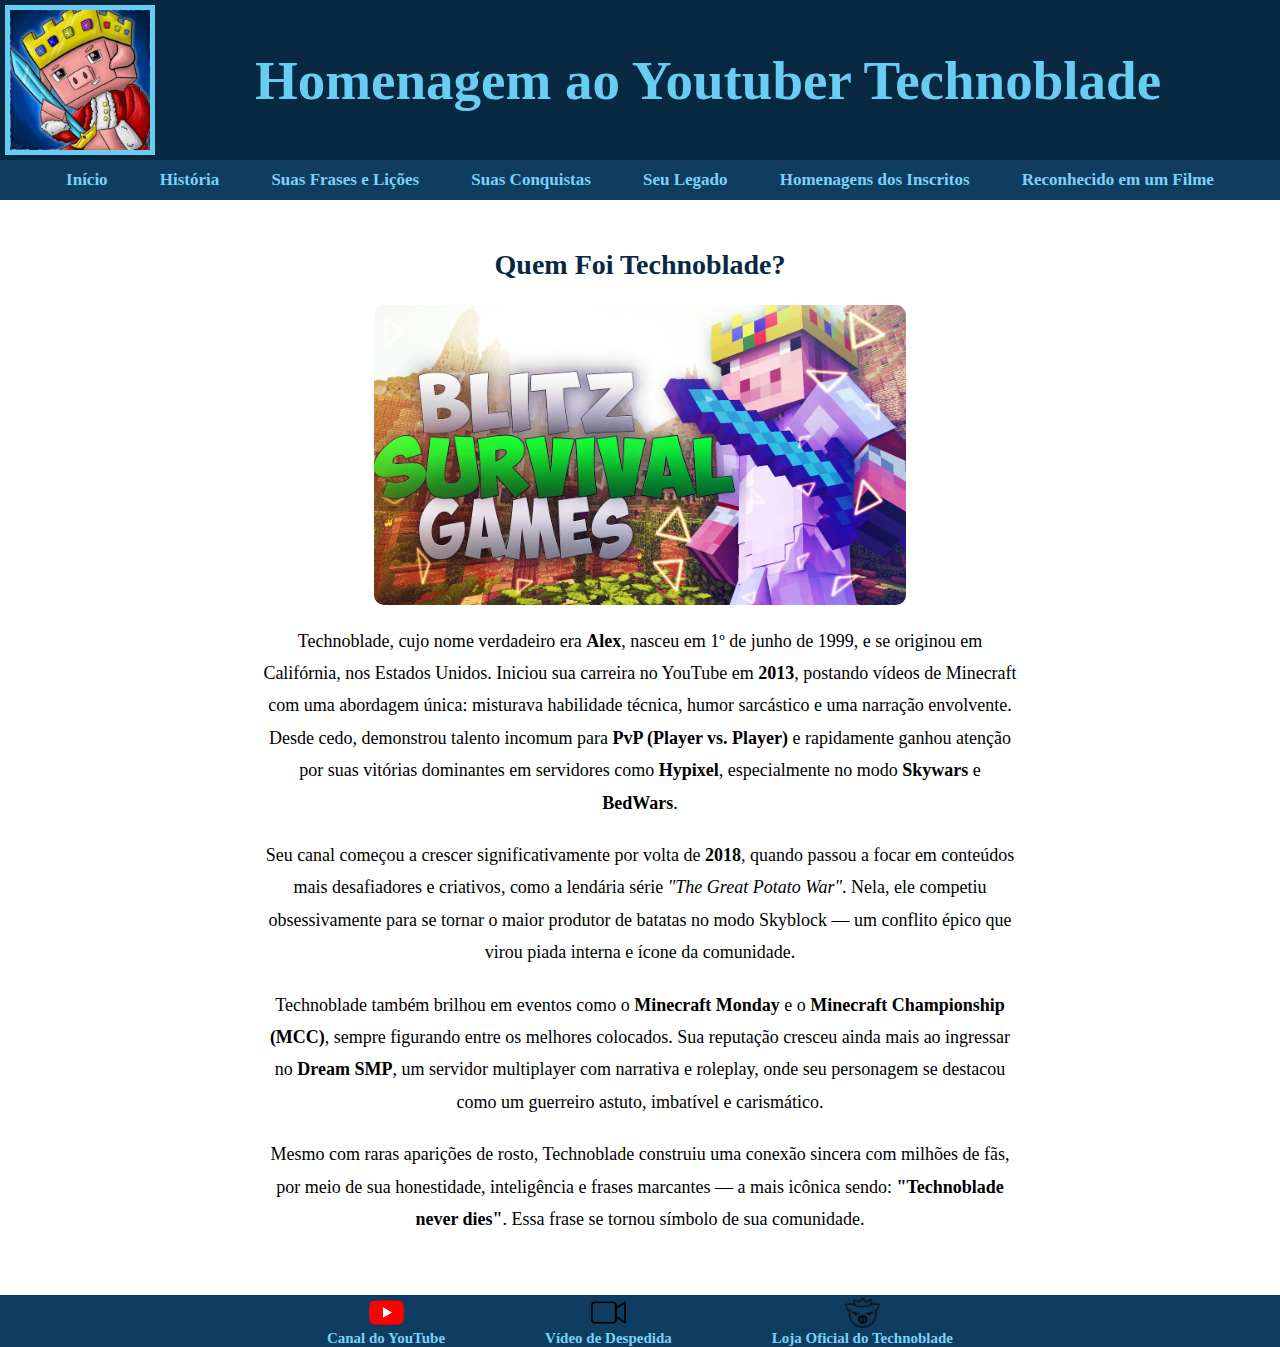
<file: index.html>
<!DOCTYPE html>
<html lang="en">
<head>
    <meta charset="UTF-8">
    <meta name="viewport" content="width=device-width, initial-scale=1.0">
    <title>Technoblade Never Dies - Homenagem</title>
    <link rel="stylesheet" href="./css/estilos.css">
</head>
<body>
    <header>
        <div class="header-content">
        <img src="./img/Technoblade.webp" alt="Foto de Technoblade com sua coroa" class="img-header">
        <h1>Homenagem ao Youtuber Technoblade</h1>
        </div>
    </header>
    <nav>
        <ul>
            <li><a href="./codigo/sobre.html">Início</a></li>
            <li><a href="#">História</a></li>
            <li><a href="./codigo/frases.html">Suas Frases e Lições</a></li>
            <li><a href="./codigo/conquistas.html">Suas Conquistas</a></li>
            <li><a href="./codigo/legado.html">Seu Legado</a></li>
            <li><a href="./codigo/homenagens.html">Homenagens dos Inscritos</a></li>
            <li><a href="./codigo/filme.html">Reconhecido em um Filme</a></li>
        </ul>
    </nav>
    <main>
        <section>
            <h2>Quem Foi Technoblade?</h2>
            <img src="./img/maxresdefault.jpg" alt="Imagem de Technoblade"class="img-section">
                <p class="center">
                Technoblade, cujo nome verdadeiro era <strong>Alex</strong>, nasceu em 1º de junho de 1999, e se originou em Califórnia, nos Estados Unidos. Iniciou sua carreira no YouTube em <strong>2013</strong>, postando vídeos de Minecraft com uma abordagem única: misturava habilidade técnica, humor sarcástico e uma narração envolvente. Desde cedo, demonstrou talento incomum para <strong>PvP (Player vs. Player)</strong> e rapidamente ganhou atenção por suas vitórias dominantes em servidores como <strong>Hypixel</strong>, especialmente no modo <strong>Skywars</strong> e <strong>BedWars</strong>.
                </p>

                <p class="center">
                Seu canal começou a crescer significativamente por volta de <strong>2018</strong>, quando passou a focar em conteúdos mais desafiadores e criativos, como a lendária série <em>"The Great Potato War"</em>. Nela, ele competiu obsessivamente para se tornar o maior produtor de batatas no modo Skyblock — um conflito épico que virou piada interna e ícone da comunidade.
                </p>

                <p class="center">
                Technoblade também brilhou em eventos como o <strong>Minecraft Monday</strong> e o <strong>Minecraft Championship (MCC)</strong>, sempre figurando entre os melhores colocados. Sua reputação cresceu ainda mais ao ingressar no <strong>Dream SMP</strong>, um servidor multiplayer com narrativa e roleplay, onde seu personagem se destacou como um guerreiro astuto, imbatível e carismático.
                </p>

                <p class="center">
                Mesmo com raras aparições de rosto, Technoblade construiu uma conexão sincera com milhões de fãs, por meio de sua honestidade, inteligência e frases marcantes — a mais icônica sendo: <strong>"Technoblade never dies"</strong>. Essa frase se tornou símbolo de sua comunidade.
                </p>
        </section>
    </main>
    <footer class="footer-img">
        <a href="https://www.youtube.com/c/Technoblade" title="Canal do YouTube">
        <img src="./img/youtube.png" alt="YouTube">
            <h4>Canal do YouTube</h4>
        </a>
        <a href="https://www.youtube.com/watch?v=DPMluEVUqS0" title="Vídeo de Despedida">
        <img src="./img/Video_camera_icon.png" alt="Vídeo de despedida">
            <h4>Vídeo de Despedida</h4>
        </a>
        <a href="https://technoblade.com/" title="Loja de Mercadorias">
        <img src="./img/loja.png" alt="Loja">
            <h4>Loja Oficial do Technoblade</h4>
        </a>
    </footer>

</body>
</html>
</file>
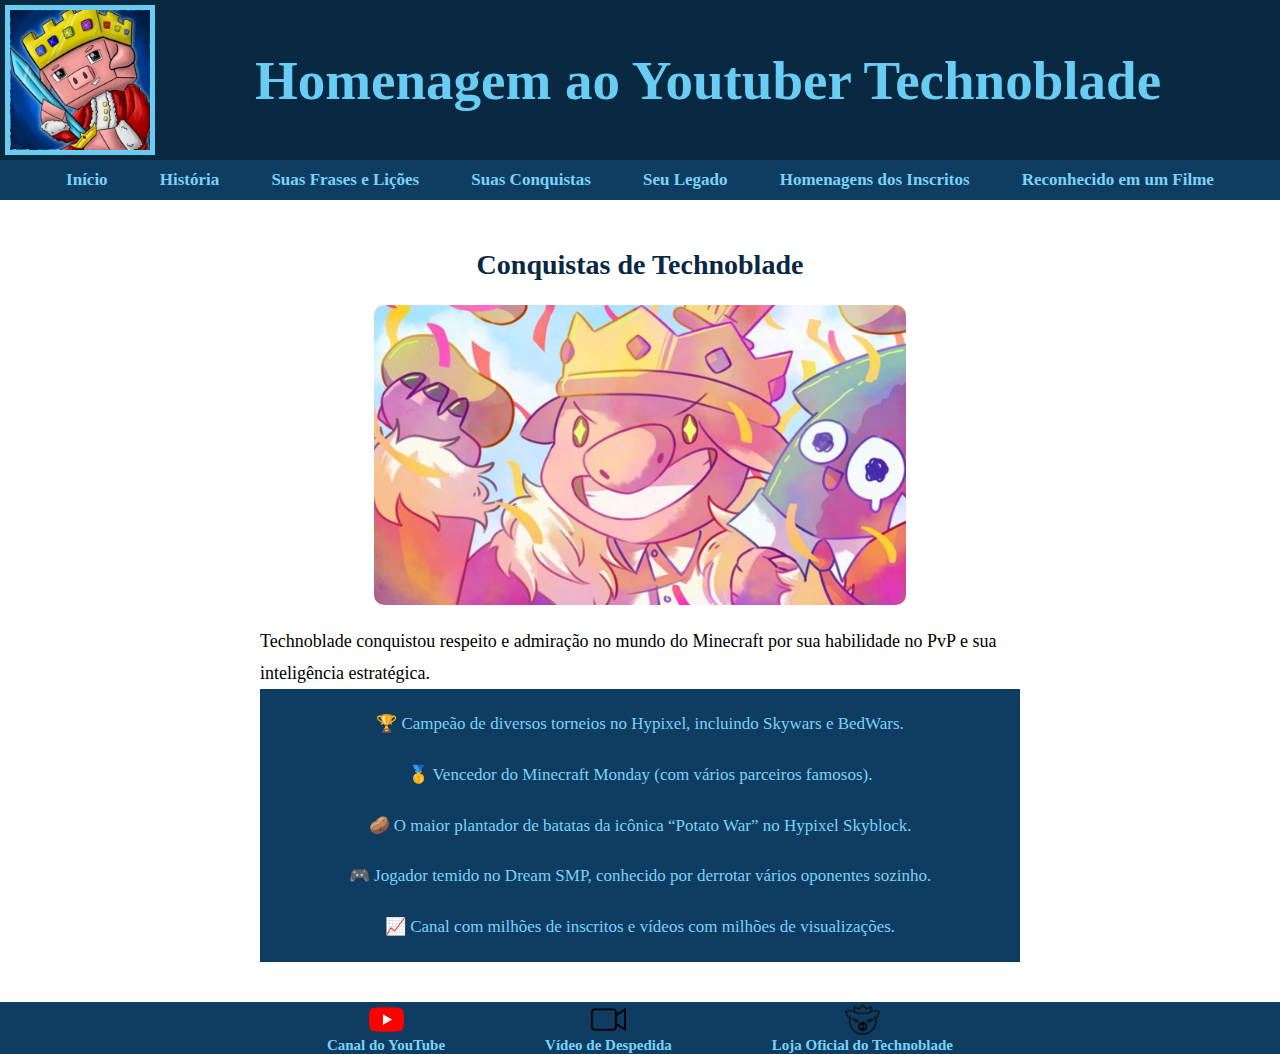
<file: codigo/conquistas.html>
<!DOCTYPE html>
<html lang="en">
<head>
    <meta charset="UTF-8">
    <meta name="viewport" content="width=device-width, initial-scale=1.0">
    <title>Technoblade Never Dies - Homenagem</title>
    <link rel="stylesheet" href="../css/estilos.css">
</head>
<body>
    <header>
        <div class="header-content">
        <img src="../img/Technoblade.webp" alt="Foto de Technoblade com sua coroa" class="img-header">
        <h1>Homenagem ao Youtuber Technoblade</h1>
        </div>
    </header>
    <nav>
        <ul>
            <li><a href="sobre.html">Início</a></li>
            <li><a href="../index.html">História</a></li>
            <li><a href="frases.html">Suas Frases e Lições</a></li>
            <li><a href="conquistas.html">Suas Conquistas</a></li>
            <li><a href="legado.html">Seu Legado</a></li>
            <li><a href="homenagens.html">Homenagens dos Inscritos</a></li>
            <li><a href="filme.html">Reconhecido em um Filme</a></li>
        </ul>
    </nav>
    <main>
        <h2>Conquistas de Technoblade</h2>
        <img src="../img/Technoblade-potato war.jpg" alt="Imagem de Technoblade e o 'Potato War'" class="img-section">
        <p>Technoblade conquistou respeito e admiração no mundo do Minecraft por sua habilidade no PvP e sua inteligência estratégica.</p>
        <ul class="lista-horizontal">
        <li>🏆 Campeão de diversos torneios no Hypixel, incluindo Skywars e BedWars.</li>
        <li>🥇 Vencedor do Minecraft Monday (com vários parceiros famosos).</li>
        <li>🥔 O maior plantador de batatas da icônica “Potato War” no Hypixel Skyblock.</li>
        <li>🎮 Jogador temido no Dream SMP, conhecido por derrotar vários oponentes sozinho.</li>
        <li>📈 Canal com milhões de inscritos e vídeos com milhões de visualizações.</li>
        </ul>
    </main>
    <footer class="footer-img">
        <a href="https://www.youtube.com/c/Technoblade" title="Canal do YouTube">
        <img src="../img/youtube.png" alt="YouTube">
            <h4>Canal do YouTube</h4>
        </a>
        <a href="https://www.youtube.com/watch?v=DPMluEVUqS0" title="Vídeo de Despedida">
        <img src="../img/Video_camera_icon.png" alt="Vídeo de despedida">
            <h4>Vídeo de Despedida</h4>
        </a>
        <a href="https://technoblade.com/" title="Loja de Mercadorias">
        <img src="../img/loja.png" alt="Loja">
            <h4>Loja Oficial do Technoblade</h4>
        </a>
    </footer>

</body>
</html>
</file>
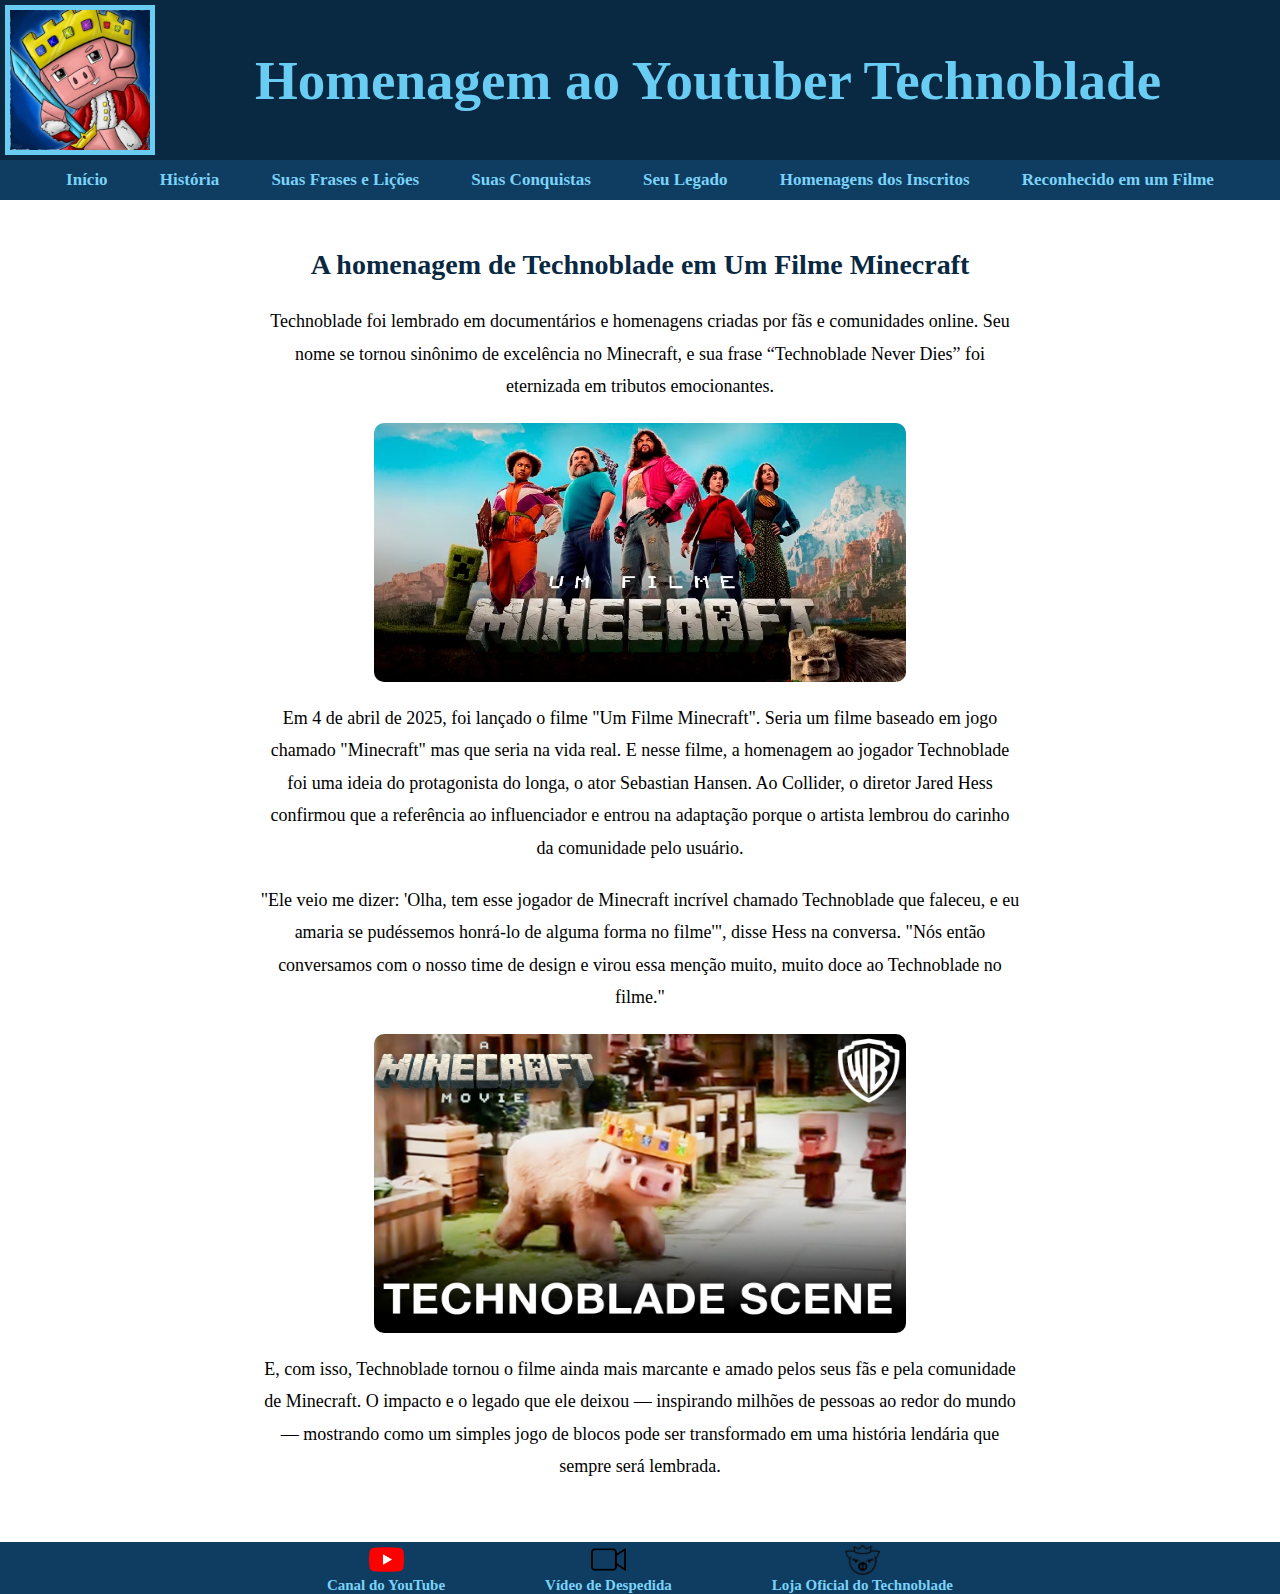
<file: codigo/filme.html>
<!DOCTYPE html>
<html lang="en">
<head>
    <meta charset="UTF-8">
    <meta name="viewport" content="width=device-width, initial-scale=1.0">
    <title>Technoblade Never Dies - Homenagem</title>
    <link rel="stylesheet" href="../css/estilos.css">
</head>
<body>
    <header>
        <div class="header-content">
        <img src="../img/Technoblade.webp" alt="Foto de Technoblade com sua coroa" class="img-header">
        <h1>Homenagem ao Youtuber Technoblade</h1>
        </div>
    </header>
    <nav>
        <ul>
            <li><a href="sobre.html">Início</a></li>
            <li><a href="../index.html">História</a></li>
            <li><a href="frases.html">Suas Frases e Lições</a></li>
            <li><a href="conquistas.html">Suas Conquistas</a></li>
            <li><a href="legado.html">Seu Legado</a></li>
            <li><a href="homenagens.html">Homenagens dos Inscritos</a></li>
            <li><a href="filme.html">Reconhecido em um Filme</a></li>
        </ul>
    </nav>
        <main>
            <h2>A homenagem de Technoblade em Um Filme Minecraft</h2>
            <p class="center">Technoblade foi lembrado em documentários e homenagens criadas por fãs e comunidades online. Seu nome se tornou sinônimo de excelência no Minecraft, e sua frase “Technoblade Never Dies” foi eternizada em tributos emocionantes.</p>

            <img src="../img/Um Filme Minecraft.avif" alt="Imagem de Um Filme Minecraft" class="img-section">

            <p class="center">Em 4 de abril de 2025, foi lançado o filme "Um Filme Minecraft". Seria um filme baseado em jogo chamado "Minecraft" mas que seria na vida real. E nesse filme, a homenagem ao jogador Technoblade foi uma ideia do protagonista do longa, o ator Sebastian Hansen. Ao Collider, o diretor Jared Hess confirmou que a referência ao influenciador e entrou na adaptação porque o artista lembrou do carinho da comunidade pelo usuário.</p>

            <p class="center">"Ele veio me dizer: 'Olha, tem esse jogador de Minecraft incrível chamado Technoblade que faleceu, e eu amaria se pudéssemos honrá-lo de alguma forma no filme'", disse Hess na conversa. "Nós então conversamos com o nosso time de design e virou essa menção muito, muito doce ao Technoblade no filme."</p>

            <img src="../img/Homenagem do Technoblade no filme.jpg" alt="Homenagem ao Technoblade no Filme" class="img-section">

            <p class="center">E, com isso, Technoblade tornou o filme ainda mais marcante e amado pelos seus fãs e pela comunidade de Minecraft. O impacto e o legado que ele deixou — inspirando milhões de pessoas ao redor do mundo — mostrando como um simples jogo de blocos pode ser transformado em uma história lendária que sempre será lembrada. </p>
        </main>
    <footer class="footer-img">
        <a href="https://www.youtube.com/c/Technoblade" title="Canal do YouTube">
        <img src="../img/youtube.png" alt="YouTube">
            <h4>Canal do YouTube</h4>
        </a>
        <a href="https://www.youtube.com/watch?v=DPMluEVUqS0" title="Vídeo de Despedida">
        <img src="../img/Video_camera_icon.png" alt="Vídeo de despedida">
            <h4>Vídeo de Despedida</h4>
        </a>
        <a href="https://technoblade.com/" title="Loja de Mercadorias">
        <img src="../img/loja.png" alt="Loja">
            <h4>Loja Oficial do Technoblade</h4>
        </a>
    </footer>

</body>
</html>
</file>
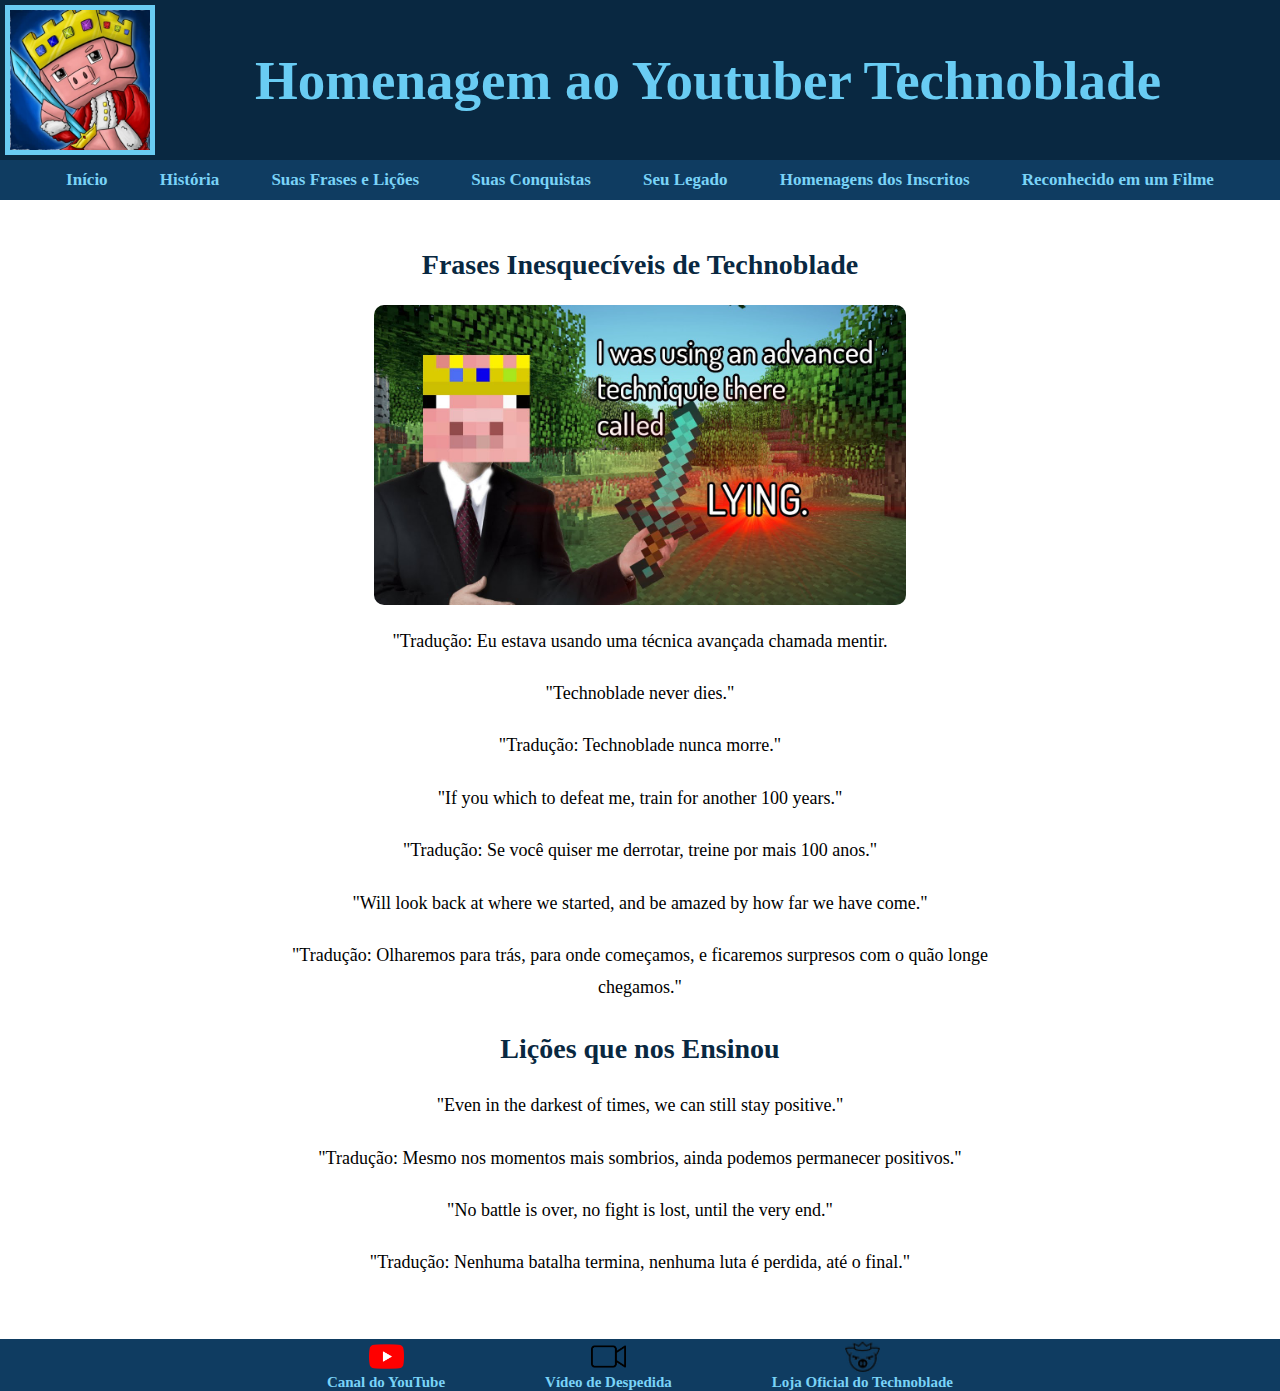
<file: codigo/frases.html>
<!DOCTYPE html>
<html lang="en">
<head>
  <meta charset="UTF-8">
  <title>Technoblade Never Dies - Homenagem</title>
  <link rel="stylesheet" href="../css/estilos.css">
</head>
<body>
  <header>
    <div class="header-content">
      <img src="../img/Technoblade.webp" alt="Imagem de Technoblade" class="img-header">
      <h1>Homenagem ao Youtuber Technoblade</h1>
    </div>
  </header>

  <nav>
    <ul>
      <li><a href="sobre.html">Início</a></li>
      <li><a href="../index.html">História</a></li>
      <li><a href="frases.html">Suas Frases e Lições</a></li>
      <li><a href="conquistas.html">Suas Conquistas</a></li>
      <li><a href="legado.html">Seu Legado</a></li>
      <li><a href="homenagens.html">Homenagens dos Inscritos</a></li>
      <li><a href="filme.html">Reconhecido em um Filme</a></li>
    </ul>
  </nav>

  <main>
    <h2>Frases Inesquecíveis de Technoblade</h2>
    <img src="../img/Technoblade-frase.jpg" alt="Frase de Technoblade" class="img-section">
    <p class="center">"Tradução: Eu estava usando uma técnica avançada chamada mentir.</p>
    <p class="center">"Technoblade never dies."</p>
    <p class="center">"Tradução: Technoblade nunca morre."</p>
    <p class="center">"If you which to defeat me, train for another 100 years."</p>
    <p class="center">"Tradução: Se você quiser me derrotar, treine por mais 100 anos."</p>
    <p class="center">"Will look back at where we started, and be amazed by how far we have come."</p>
    <p class="center">"Tradução: Olharemos para trás, para onde começamos, e ficaremos surpresos com o quão longe chegamos."</p>
    
    <h2>Lições que nos Ensinou</h2>
    <p class="center">"Even in the darkest of times, we can still stay positive."</p>
    <p class="center">"Tradução: Mesmo nos momentos mais sombrios, ainda podemos permanecer positivos."</p>
    <p class="center">"No battle is over, no fight is lost, until the very end."</p>
    <p class="center">"Tradução: Nenhuma batalha termina, nenhuma luta é perdida, até o final."</p>
  </main>

  <footer class="footer-img">
    <a href="https://www.youtube.com/c/Technoblade"><img src="../img/youtube.png" alt="YouTube"><h4>Canal do YouTube</h4></a>
    <a href="https://www.youtube.com/watch?v=DPMluEVUqS0"><img src="../img/Video_camera_icon.png" alt="Vídeo de despedida"><h4>Vídeo de Despedida</h4></a>
    <a href="https://technoblade.com/"><img src="../img/loja.png" alt="Loja"><h4>Loja Oficial do Technoblade</h4></a>
  </footer>
</body>
</html>
</file>
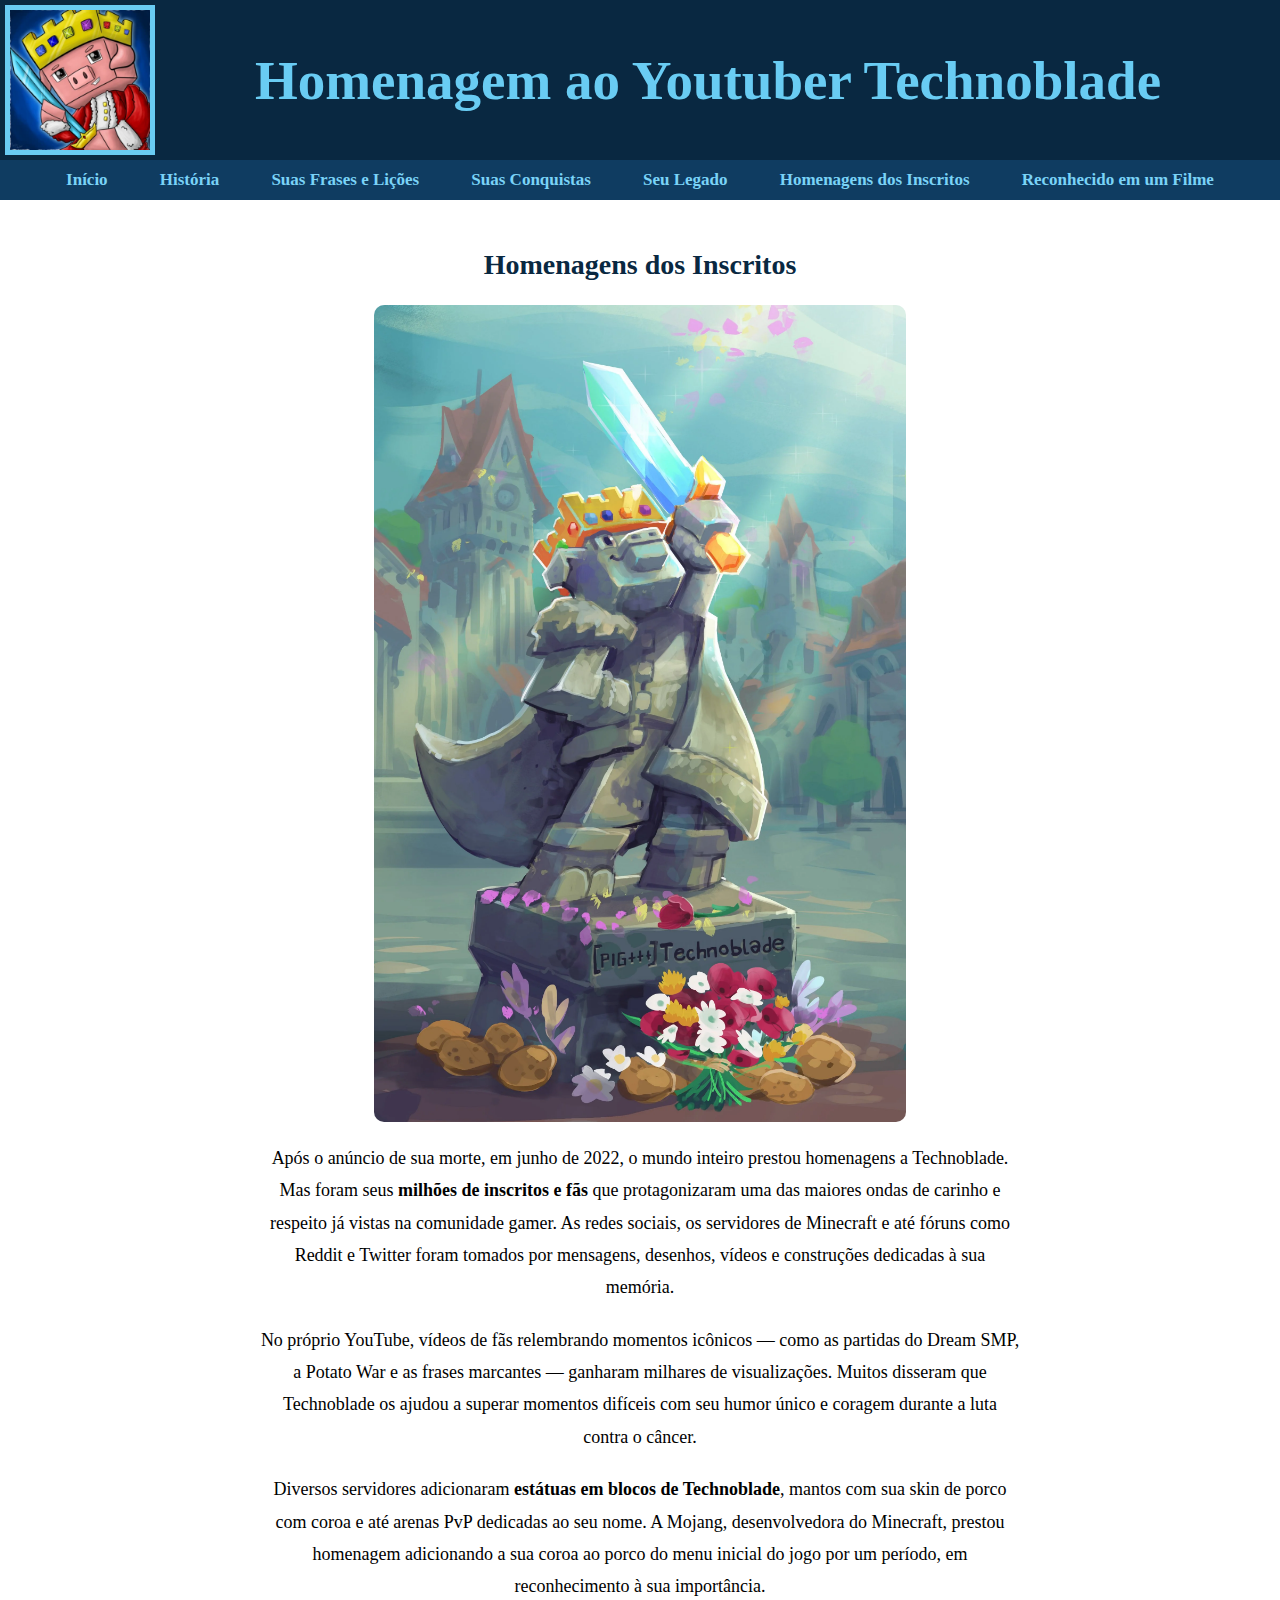
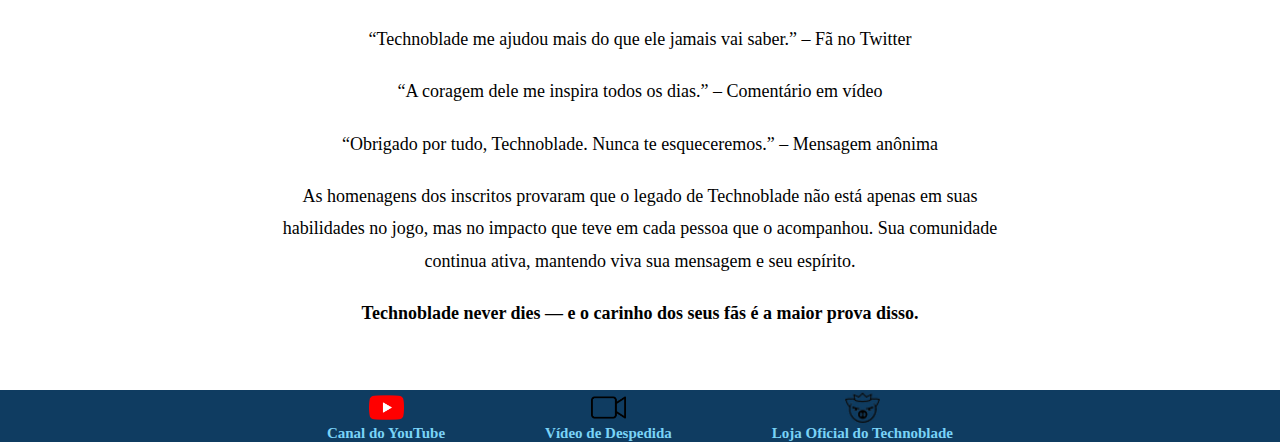
<file: codigo/homenagens.html>
<!DOCTYPE html>
<html lang="en">
<head>
    <meta charset="UTF-8">
    <meta name="viewport" content="width=device-width, initial-scale=1.0">
    <title>Technoblade Never Dies - Homenagem</title>
    <link rel="stylesheet" href="../css/estilos.css">
</head>
<body>
    <header>
        <div class="header-content">
        <img src="../img/Technoblade.webp" alt="Foto de Technoblade com sua coroa" class="img-header">
        <h1>Homenagem ao Youtuber Technoblade</h1>
        </div>
    </header>
    <nav>
        <ul>
            <li><a href="sobre.html">Início</a></li>
            <li><a href="../index.html">História</a></li>
            <li><a href="frases.html">Suas Frases e Lições</a></li>
            <li><a href="conquistas.html">Suas Conquistas</a></li>
            <li><a href="legado.html">Seu Legado</a></li>
            <li><a href="homenagens.html">Homenagens dos Inscritos</a></li>
            <li><a href="filme.html">Reconhecido em um Filme</a></li>
        </ul>
    </nav>
    <main>
        <h2>Homenagens dos Inscritos</h2>
        <img src="../img/estátua do Technoblade.webp" alt="Homenagem ao Technoblade" class="img-section">
        <p class="center"> Após o anúncio de sua morte, em junho de 2022, o mundo inteiro prestou homenagens a Technoblade. Mas foram seus <strong>milhões de inscritos e fãs</strong> que protagonizaram uma das maiores ondas de carinho e respeito já vistas na comunidade gamer. As redes sociais, os servidores de Minecraft e até fóruns como Reddit e Twitter foram tomados por mensagens, desenhos, vídeos e construções dedicadas à sua memória. </p> 
  
        <p class="center"> No próprio YouTube, vídeos de fãs relembrando momentos icônicos — como as partidas do Dream SMP, a Potato War e as frases marcantes — ganharam milhares de visualizações. Muitos disseram que Technoblade os ajudou a superar momentos difíceis com seu humor único e coragem durante a luta contra o câncer. </p> 
  
        <p class="center"> Diversos servidores adicionaram <strong>estátuas em blocos de Technoblade</strong>, mantos com sua skin de porco com coroa e até arenas PvP dedicadas ao seu nome. A Mojang, desenvolvedora do Minecraft, prestou homenagem adicionando a sua coroa ao porco do menu inicial do jogo por um período, em reconhecimento à sua importância. </p> 
  
        <p class="center"> “Technoblade me ajudou mais do que ele jamais vai saber.” – Fã no Twitter </p> 
  
        <p class="center"> “A coragem dele me inspira todos os dias.” – Comentário em vídeo </p> 
  
        <p class="center"> “Obrigado por tudo, Technoblade. Nunca te esqueceremos.” – Mensagem anônima </p> 
  
        <p class="center"> As homenagens dos inscritos provaram que o legado de Technoblade não está apenas em suas habilidades no jogo, mas no impacto que teve em cada pessoa que o acompanhou. Sua comunidade continua ativa, mantendo viva sua mensagem e seu espírito. </p> 
  
        <p class="center"><strong>Technoblade never dies — e o carinho dos seus fãs é a maior prova disso.</strong></p>
    </main>
    <footer class="footer-img">
        <a href="https://www.youtube.com/c/Technoblade" title="Canal do YouTube">
        <img src="../img/youtube.png" alt="YouTube">
            <h4>Canal do YouTube</h4>
        </a>
        <a href="https://www.youtube.com/watch?v=DPMluEVUqS0" title="Vídeo de Despedida">
        <img src="../img/Video_camera_icon.png" alt="Vídeo de despedida">
            <h4>Vídeo de Despedida</h4>
        </a>
        <a href="https://technoblade.com/" title="Loja de Mercadorias">
        <img src="../img/loja.png" alt="Loja">
            <h4>Loja Oficial do Technoblade</h4>
        </a>
    </footer>

</body>
</html>
</file>
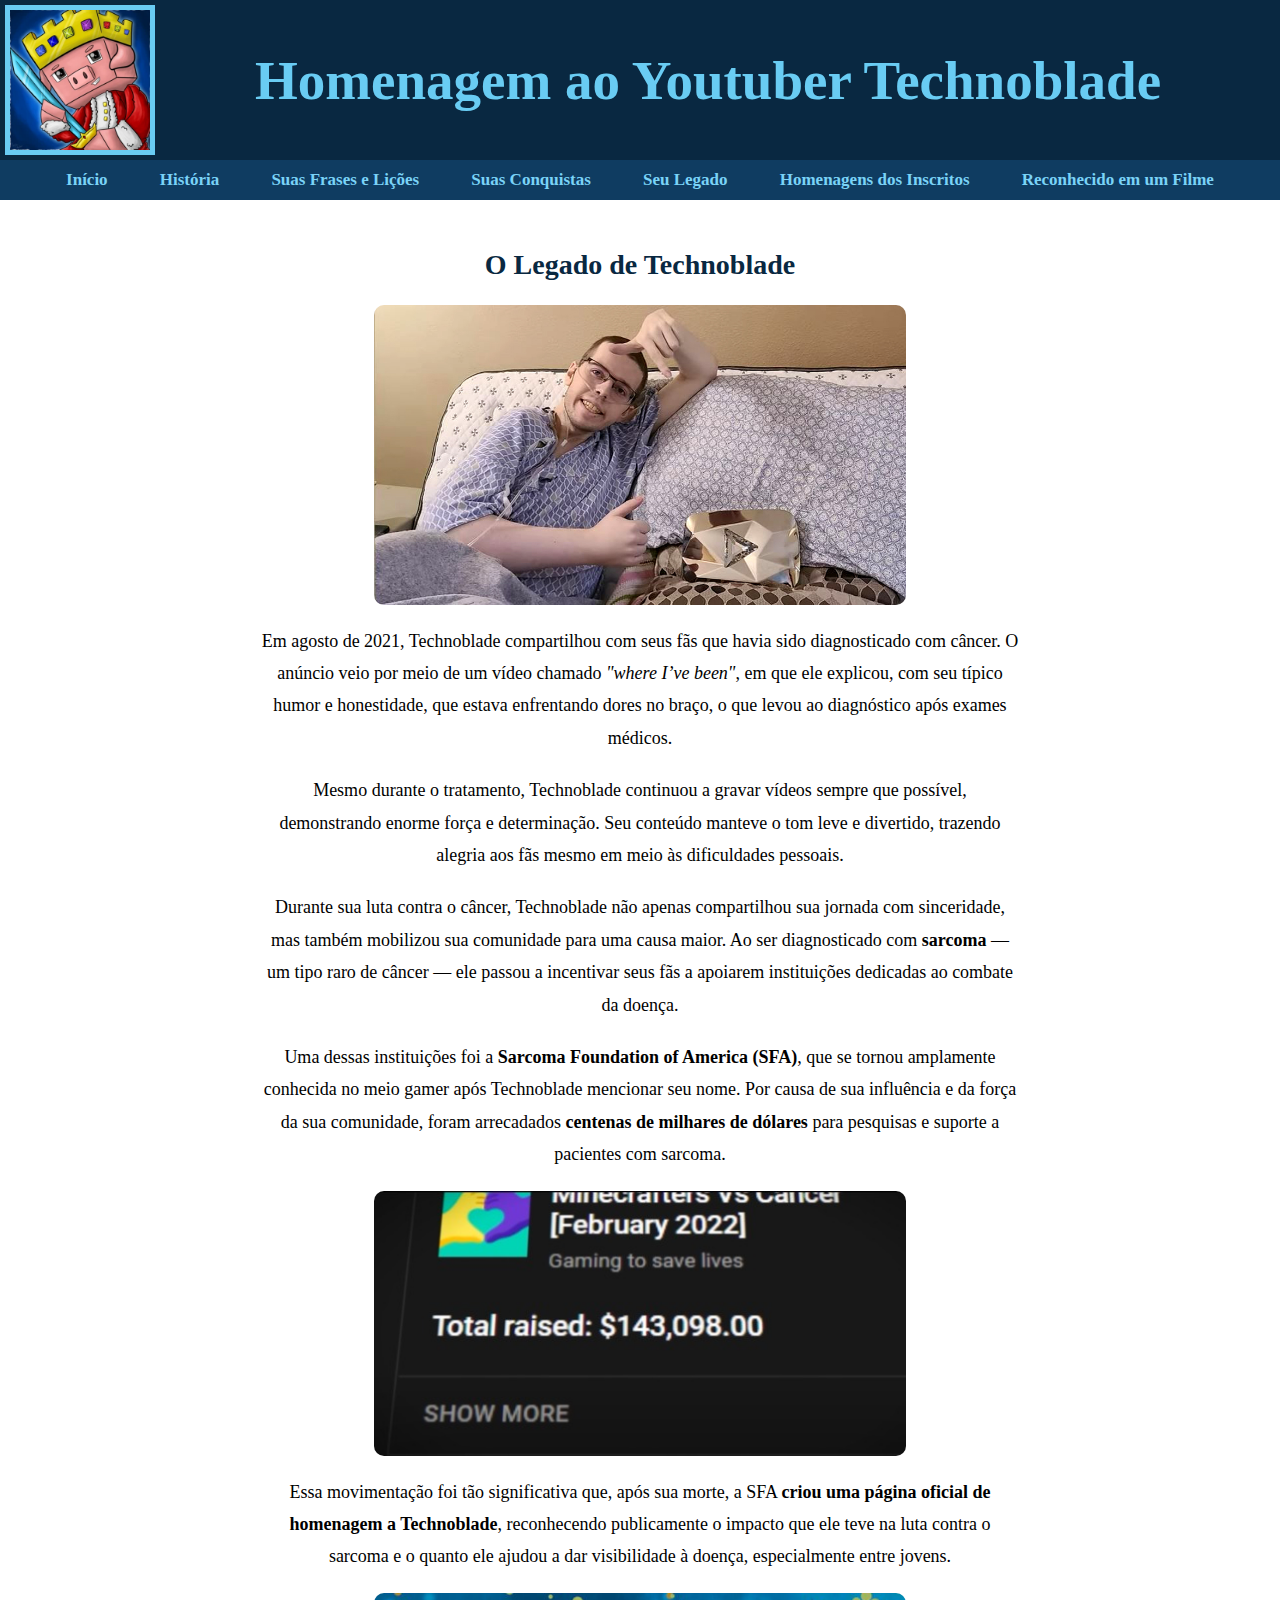
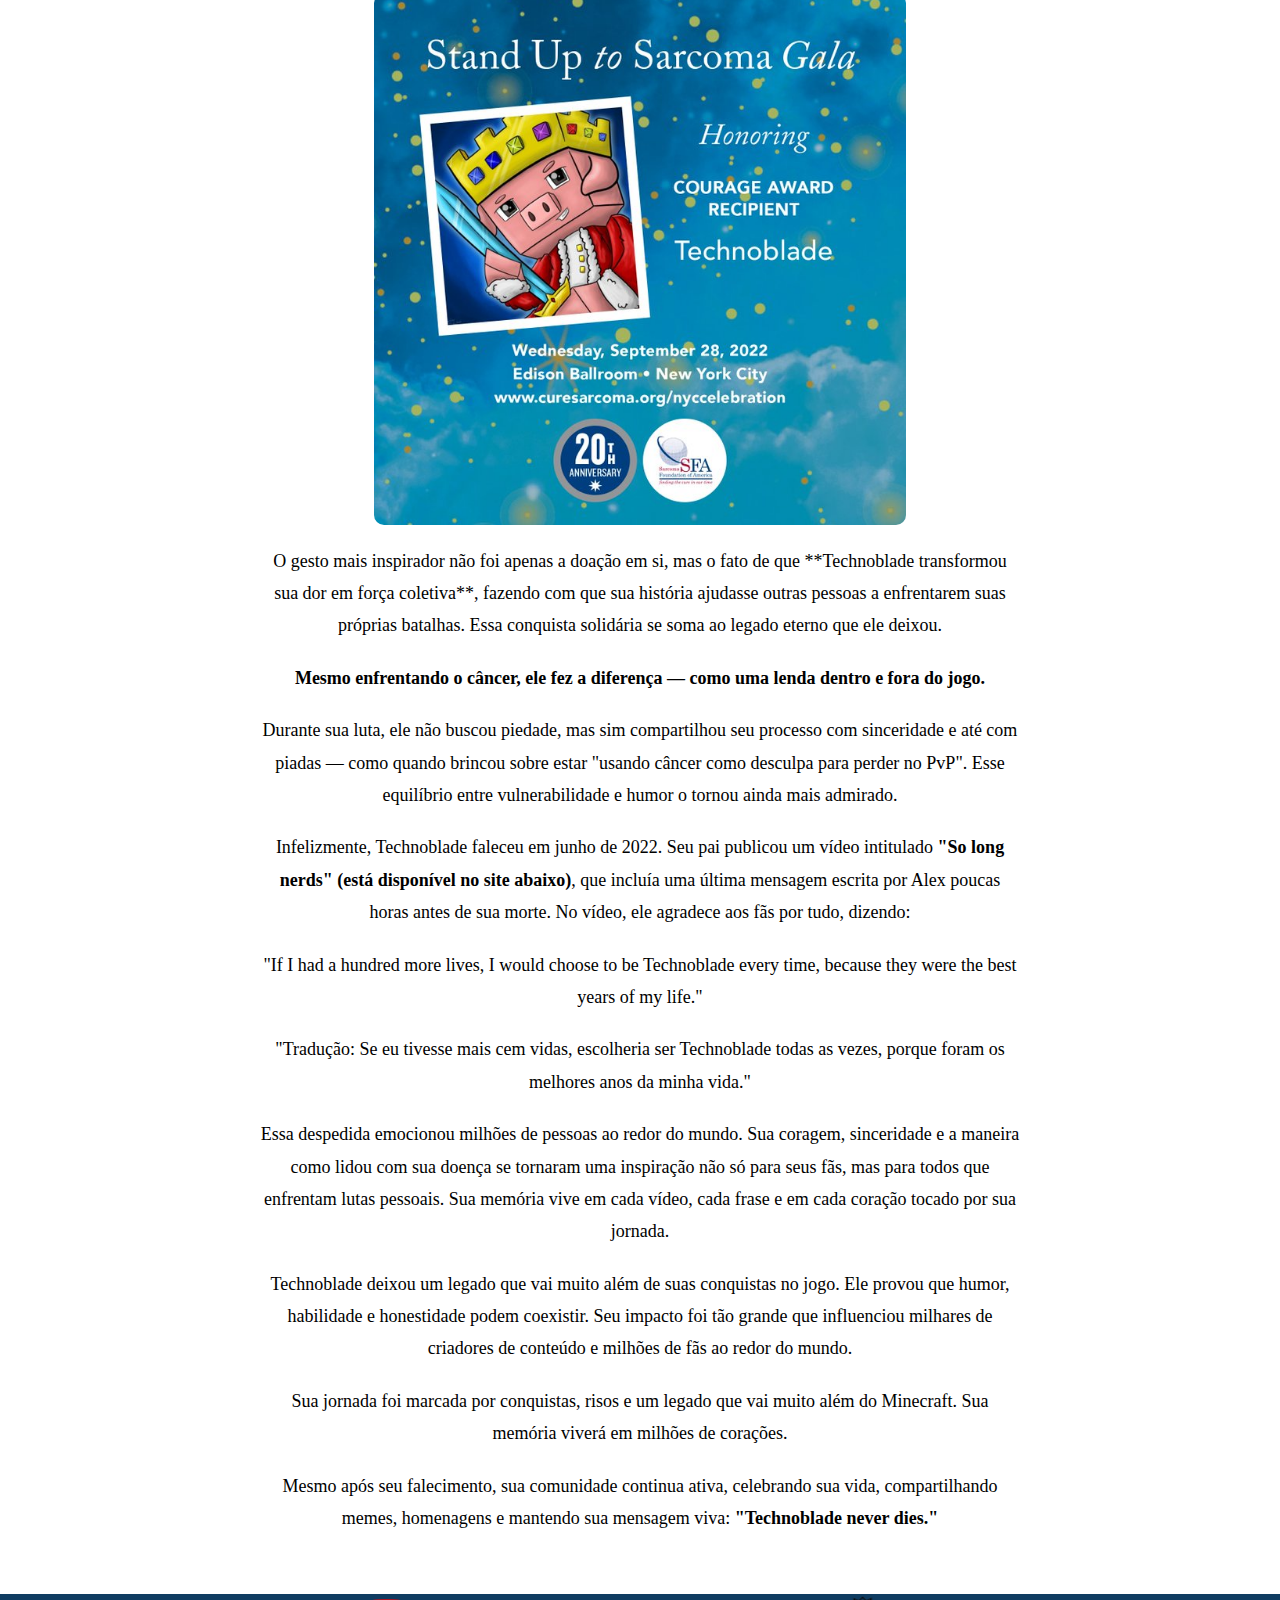
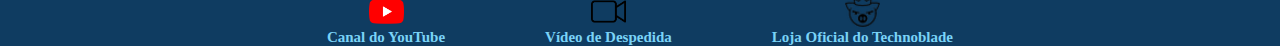
<file: codigo/legado.html>
<!DOCTYPE html>
<html lang="en">
<head>
    <meta charset="UTF-8">
    <meta name="viewport" content="width=device-width, initial-scale=1.0">
    <title>Technoblade Never Dies - Homenagem</title>
    <link rel="stylesheet" href="../css/estilos.css">
</head>
<body>
    <header>
        <div class="header-content">
        <img src="../img/Technoblade.webp" alt="Foto de Technoblade com sua coroa" class="img-header">
        <h1>Homenagem ao Youtuber Technoblade</h1>
        </div>
    </header>
    <nav>
        <ul>
            <li><a href="sobre.html">Início</a></li>
            <li><a href="../index.html">História</a></li>
            <li><a href="frases.html">Suas Frases e Lições</a></li>
            <li><a href="conquistas.html">Suas Conquistas</a></li>
            <li><a href="legado.html">Seu Legado</a></li>
            <li><a href="homenagens.html">Homenagens dos Inscritos</a></li>
            <li><a href="filme.html">Reconhecido em um Filme</a></li>
        </ul>
    </nav>
    <main>
        <h2>O Legado de Technoblade</h2>
        <img src="../img/technoblade-tribute.jpg" alt="Imagem de Technoblade 'Alex'" class="img-section">
        <p class="center"> Em agosto de 2021, Technoblade compartilhou com seus fãs que havia sido diagnosticado com câncer. O anúncio veio por meio de um vídeo chamado <em>"where I’ve been"</em>, em que ele explicou, com seu típico humor e honestidade, que estava enfrentando dores no braço, o que levou ao diagnóstico após exames médicos. </p> 
        
        <p class="center"> Mesmo durante o tratamento, Technoblade continuou a gravar vídeos sempre que possível, demonstrando enorme força e determinação. Seu conteúdo manteve o tom leve e divertido, trazendo alegria aos fãs mesmo em meio às dificuldades pessoais.</p> 

        <p class="center"> Durante sua luta contra o câncer, Technoblade não apenas compartilhou sua jornada com sinceridade, mas também mobilizou sua comunidade para uma causa maior. Ao ser diagnosticado com <strong>sarcoma</strong> — um tipo raro de câncer — ele passou a incentivar seus fãs a apoiarem instituições dedicadas ao combate da doença. </p> 
        
        <p class="center"> Uma dessas instituições foi a <strong>Sarcoma Foundation of America (SFA)</strong>, que se tornou amplamente conhecida no meio gamer após Technoblade mencionar seu nome. Por causa de sua influência e da força da sua comunidade, foram arrecadados <strong>centenas de milhares de dólares</strong> para pesquisas e suporte a pacientes com sarcoma. </p> 

        <img src="../img/technoblade-sarcoma youtube raised.jpeg" alt="Sarcoma Fundation no YouTube" class="img-section">
        
        <p class="center"> Essa movimentação foi tão significativa que, após sua morte, a SFA <strong>criou uma página oficial de homenagem a Technoblade</strong>, reconhecendo publicamente o impacto que ele teve na luta contra o sarcoma e o quanto ele ajudou a dar visibilidade à doença, especialmente entre jovens. </p> 

        <img src="../img/technoblade-sarcoma fundation.jpeg" alt="A ajuda e Technoblade e seus inscritos contra o sarcoma" class="img-section">
        
        <p class="center"> O gesto mais inspirador não foi apenas a doação em si, mas o fato de que **Technoblade transformou sua dor em força coletiva**, fazendo com que sua história ajudasse outras pessoas a enfrentarem suas próprias batalhas. Essa conquista solidária se soma ao legado eterno que ele deixou. </p> 
        
        <p class="center"><strong>Mesmo enfrentando o câncer, ele fez a diferença — como uma lenda dentro e fora do jogo.</strong></p>

        <p class="center"> Durante sua luta, ele não buscou piedade, mas sim compartilhou seu processo com sinceridade e até com piadas — como quando brincou sobre estar "usando câncer como desculpa para perder no PvP". Esse equilíbrio entre vulnerabilidade e humor o tornou ainda mais admirado. </p> 

        <p class="center"> Infelizmente, Technoblade faleceu em junho de 2022. Seu pai publicou um vídeo intitulado <strong>"So long nerds"</strong> <strong>(está disponível no site abaixo)</strong>, que incluía uma última mensagem escrita por Alex poucas horas antes de sua morte. No vídeo, ele agradece aos fãs por tudo, dizendo: </p> 

        <p class="center"> "If I had a hundred more lives, I would choose to be Technoblade every time, because they were the best years of my life." </p>
        
        <p class="center">"Tradução: Se eu tivesse mais cem vidas, escolheria ser Technoblade todas as vezes, porque foram os melhores anos da minha vida."</p>

        <p class="center"> Essa despedida emocionou milhões de pessoas ao redor do mundo. Sua coragem, sinceridade e a maneira como lidou com sua doença se tornaram uma inspiração não só para seus fãs, mas para todos que enfrentam lutas pessoais. Sua memória vive em cada vídeo, cada frase e em cada coração tocado por sua jornada. </p>

        <p class="center">Technoblade deixou um legado que vai muito além de suas conquistas no jogo. Ele provou que humor, habilidade e honestidade podem coexistir. Seu impacto foi tão grande que influenciou milhares de criadores de conteúdo e milhões de fãs ao redor do mundo.</p>

        <p class="center">Sua jornada foi marcada por conquistas, risos e um legado que vai muito além do Minecraft. Sua memória viverá em milhões de corações.</p>

        <p class="center">Mesmo após seu falecimento, sua comunidade continua ativa, celebrando sua vida, compartilhando memes, homenagens e mantendo sua mensagem viva: <strong>"Technoblade never dies."</strong></p>
    </main>

    <footer class="footer-img">
        <a href="https://www.youtube.com/c/Technoblade" title="Canal do YouTube">
        <img src="../img/youtube.png" alt="YouTube">
            <h4>Canal do YouTube</h4>
        </a>
        <a href="https://www.youtube.com/watch?v=DPMluEVUqS0" title="Vídeo de Despedida">
        <img src="../img/Video_camera_icon.png" alt="Vídeo de despedida">
            <h4>Vídeo de Despedida</h4>
        </a>
        <a href="https://technoblade.com/" title="Loja de Mercadorias">
        <img src="../img/loja.png" alt="Loja">
            <h4>Loja Oficial do Technoblade</h4>
        </a>
    </footer>

</body>
</html>
</file>
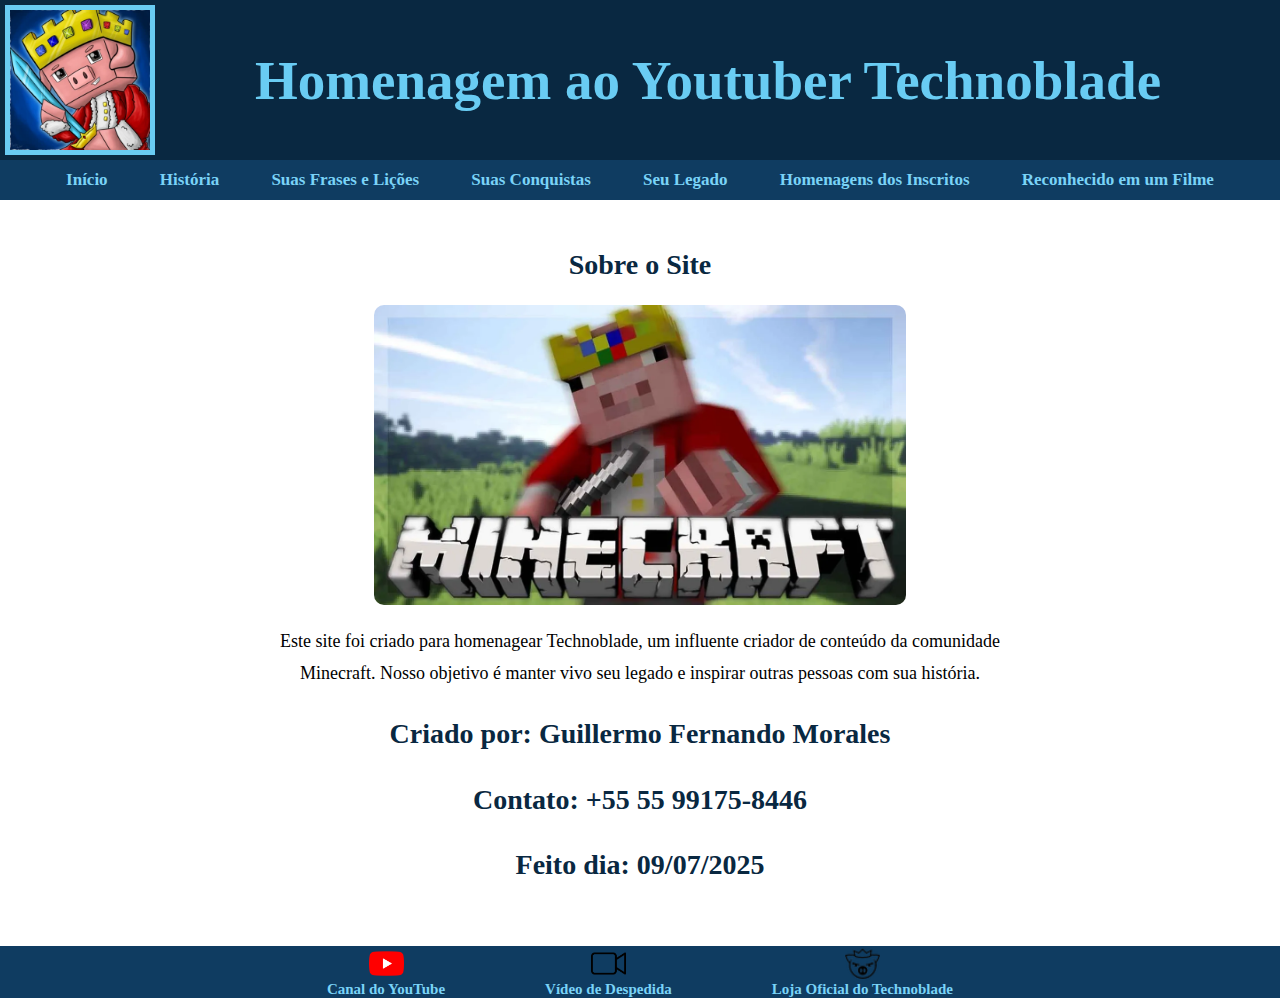
<file: codigo/sobre.html>
<!DOCTYPE html>
<html lang="en">
<head>
    <meta charset="UTF-8">
    <meta name="viewport" content="width=device-width, initial-scale=1.0">
    <title>Technoblade Never Dies - Homenagem</title>
    <link rel="stylesheet" href="../css/estilos.css">
</head>
<body>
    <header>
        <div class="header-content">
        <img src="../img/Technoblade.webp" alt="Foto de Technoblade com sua coroa" class="img-header">
        <h1>Homenagem ao Youtuber Technoblade</h1>
        </div>
    </header>
    <nav>
        <ul>
            <li><a href="sobre.html">Início</a></li>
            <li><a href="../index.html">História</a></li>
            <li><a href="frases.html">Suas Frases e Lições</a></li>
            <li><a href="conquistas.html">Suas Conquistas</a></li>
            <li><a href="legado.html">Seu Legado</a></li>
            <li><a href="homenagens.html">Homenagens dos Inscritos</a></li>
            <li><a href="filme.html">Reconhecido em um Filme</a></li>
        </ul>
    </nav>
    <main>
        <h2>Sobre o Site</h2>
        <img src="../img/Youtuber Technoblade.webp" alt="Youtuber Technoblade" class="img-section">
        <p class="center">Este site foi criado para homenagear Technoblade, um influente criador de conteúdo da comunidade Minecraft. Nosso objetivo é manter vivo seu legado e inspirar outras pessoas com sua história.</p>
    
        <h2>Criado por: Guillermo Fernando Morales</h2>
        <h2>Contato: +55 55 99175-8446</h2>
        <h2>Feito dia: 09/07/2025</h2>
    </main>
    <footer class="footer-img">
        <a href="https://www.youtube.com/c/Technoblade" title="Canal do YouTube">
        <img src="../img/youtube.png" alt="YouTube">
            <h4>Canal do YouTube</h4>
        </a>
        <a href="https://www.youtube.com/watch?v=DPMluEVUqS0" title="Vídeo de Despedida">
        <img src="../img/Video_camera_icon.png" alt="Vídeo de despedida">
            <h4>Vídeo de Despedida</h4>
        </a>
        <a href="https://technoblade.com/" title="Loja de Mercadorias">
        <img src="../img/loja.png" alt="Loja">
            <h4>Loja Oficial do Technoblade</h4>
        </a>
    </footer>

</body>
</html>
</file>
<file: css/estilos.css>
* {
    margin: 0;
    border: 0;
    padding: 0;
    box-sizing: border-box;
}

body {
    font-family: serif;
}

header {
    padding: 5px;
    background-color: rgb(9, 40, 65);
    color: rgb(105, 204, 243);
}

.header-content {
    display: flex;
    align-items: center;
    padding: 0px;
    gap: 100px;
}

h1 {
    /* text-align: center; */
    font-size: 55px;
    width: 100%;

}

.img-header {
    width: 150px;
    height: 150px;
    border: 5px solid rgb(105, 204, 243);
}

ul {
    display: flex;
    justify-content: space-around;
    list-style-type: none;
    align-items: center;
    padding: 10px 40px; /* ajuste de espaço interno */
    font-size: 17px;
    color: rgb(122, 211, 247);
    background-color: rgb(15, 60, 97);
}

.lista-horizontal {
    display: flex;
    flex-wrap: wrap; /* permite quebra de linha em telas pequenas */
    justify-content: center;
    gap: 20px; /* espaço entre os itens */
    list-style: none;
    padding: 20px 0;
}

nav {
    position: sticky;
    top: 0;
    z-index: 1000; /* Garante que fique acima de outros elementos */
}

a {
    text-decoration: none;
    font-weight: bold;
    color: rgb(122, 211, 247);
}

.img-section {
    display: block; /* O elemento vira um bloco completo, em nova linha. */
    margin: 0 auto 20px;
    max-width: 70%;
    height: auto;
    border-radius: 10px;
}

nav a:hover {
    color: white;
    text-decoration: underline;
}

main {
    padding: 40px 20px;
    max-width: 800px;
    margin: 0 auto; /* Isso centraliza o meio da tela, com 0 de margem vertical e margens automáticas à esquerda e direita. */
    /* margin-top: 0;
    margin-right: auto;
    margin-bottom: 0;
    margin-left: auto; */
    font-size: 18px;
    line-height: 1.8;
    text-align: left;
}


h2 {
    text-align: center;
    font-size: 28px;
    margin-bottom: 15px;
    color: rgb(9, 40, 65);
}

.center {
    text-align: center;
    margin-bottom: 20px;
}

.footer-img {
    /* position: fixed; */
    bottom: 0;
    width: 100%;
    background-color: rgb(15, 60, 97);
    display: flex;
    justify-content: center;
    gap: 100px;
    padding: 0;
}

.footer-img a {
    display: flex;
    flex-direction: column; /* empilha verticalmente */
    align-items: center;    /* centraliza horizontalmente */
    color: rgb(122, 211, 247);
    text-decoration: none;
    font-size: 15px;
    font-weight: bold;
}

.footer-img a:hover {
    color: white;
}

.footer-img img {
    width: 35px;
    height: 35px;
}

/* RESPONSIVO PARA CELULAR*/
@media (max-width: 768px) { /* usada para aplicar estilos somente quando a largura da tela for menor ou igual a 768px */
    .header-content {
        flex-direction: column; /* Itens na vertical (de cima para baixo) */
        gap: 10px;
    }

    h1 {
        font-size: 30px;
    }

    ul {
        flex-direction: column;
        gap: 10px;
    }

    .footer-img {
        flex-direction: column;
        gap: 20px;
    }
}

/* RESPONSIVO PARA TV */
@media (min-width: 1400px) {
    .header-content {
        flex-direction: row; /* Itens na horizontal (lado a lado) */
        gap: 40px;           /* Mais espaçamento entre os elementos */
        padding: 20px 60px;  /* Espaço interno maior */
    }

    h1 {
        font-size: 60px;     /* Fonte maior para ficar legível de longe */
    }

    ul {
        flex-direction: row; /* Lista em linha, como um menu horizontal */
        gap: 30px;
        font-size: 24px;     /* Tamanho de fonte maior */
    }

    .footer-img {
        flex-direction: row; /* Imagens lado a lado */
        gap: 40px;
        justify-content: center;
    }

    body {
        font-size: 22px;     /* Tamanho base maior para TV */
        line-height: 1.6;
    }
}
</file>
